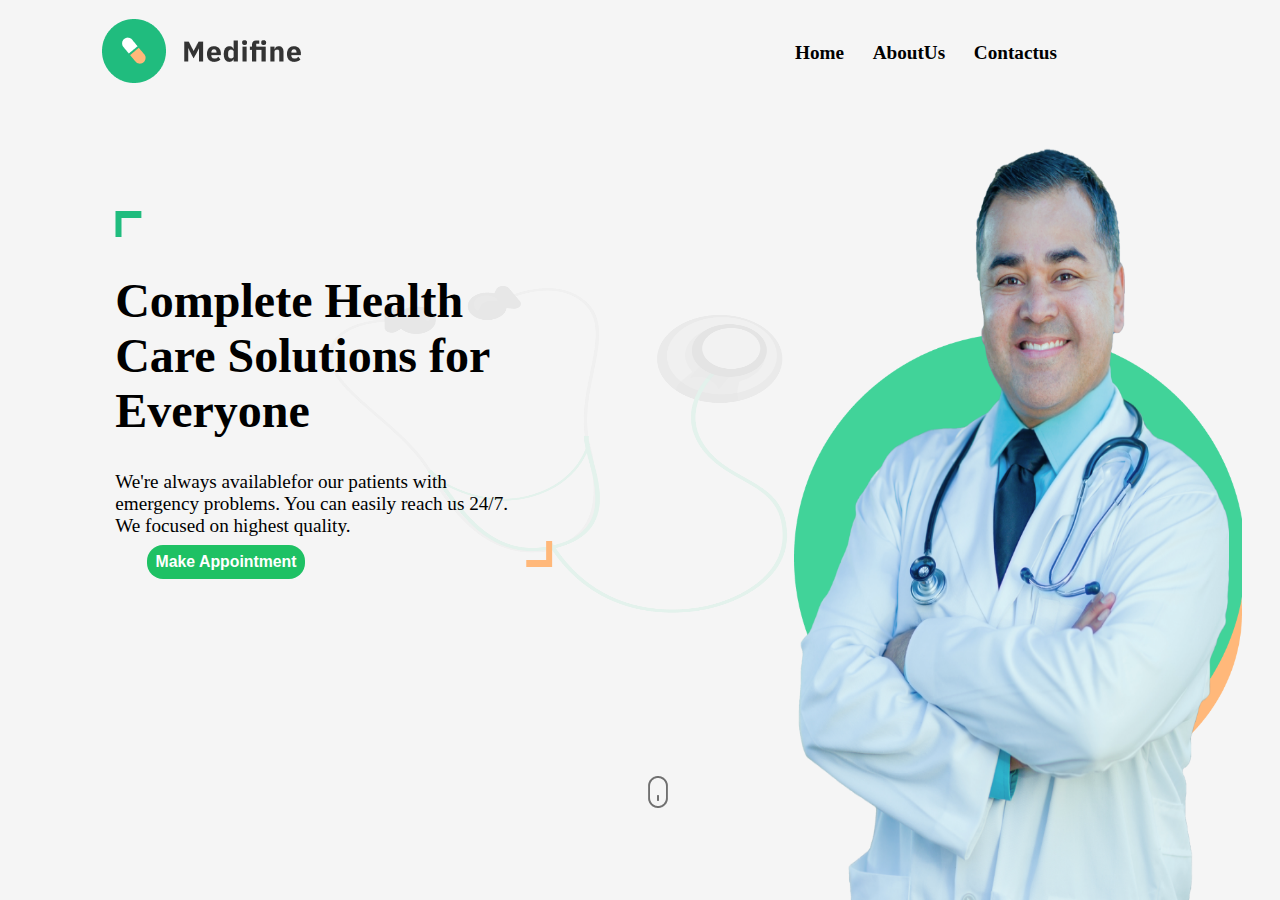
<file: index.html>
<!DOCTYPE html>
<html lang="en">
<head>
    <meta charset="UTF-8">
    <meta http-equiv="X-UA-Compatible" content="IE=edge">
    <meta name="viewport" content="width=\, initial-scale=1.0">
    <title>Medifine</title>
    <link rel="stylesheet" href="multipage_assignment1.css">
</head>
<body>
    <nav class="navbar">
        <img src="logo.png" alt="logo">
        <ul>
            <a href="index.html"><li>Home</li></a>
            <a href="multipage_assignment_1_contd.html"><li>AboutUs</li></a>
            <a href="multipage_assignment_1_contactus.html"><li>Contactus</li></a>
        </ul>
    </nav>
    <div class="main">
        <div class="text">
            <div class="left">
                <img src="topAngle.png" alt="top" class="top">
                <h1>Complete Health Care Solutions for Everyone</h1>
                <p>We're always availablefor our patients with emergency problems. You can easily reach us 24/7. We focused on highest quality.</p>
                <button class="make">Make Appointment</button>
                <img src="bottomAngle.png" alt="bottom" class="bottom">
            </div>
        </div>
        <img src="mouse.png" alt="mouse" class="mouse">
        <div class="text">
            <div class="right">
                <img src="greenBox.png" alt="greenBox" class="green">
                <img src="yellowBox.png" alt="yellowBox" class="yellow">
                <img src="doctor.png" alt="doctor" class="doctor">
            </div>
        </div>
    </div>
</body>
</html>
</file>
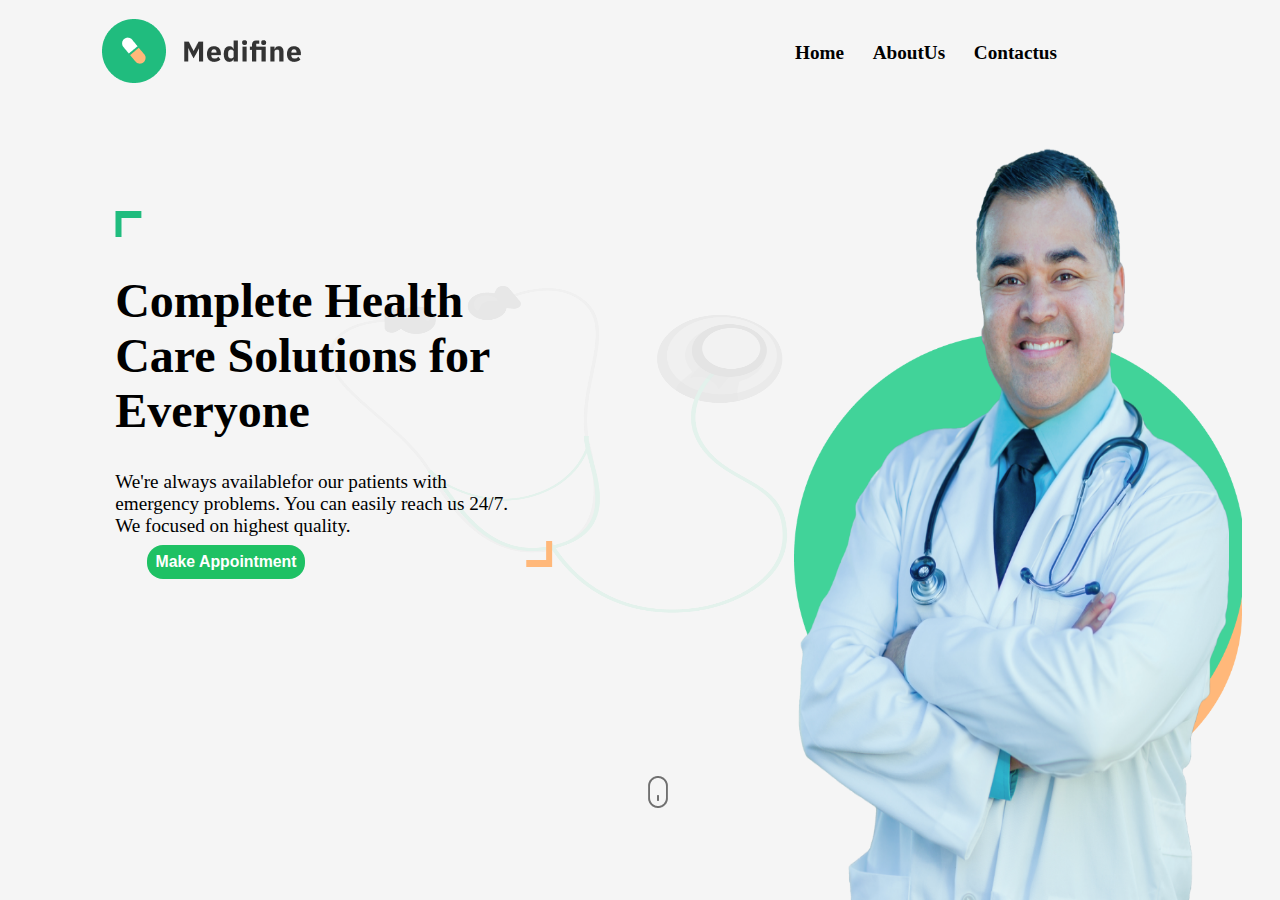
<file: multipage_assignment_1.html>
<!DOCTYPE html>
<html lang="en">
<head>
    <meta charset="UTF-8">
    <meta http-equiv="X-UA-Compatible" content="IE=edge">
    <meta name="viewport" content="width=\, initial-scale=1.0">
    <title>Medifine</title>
    <link rel="stylesheet" href="multipage_assignment1.css">
</head>
<body>
    <nav class="navbar">
        <img src="logo.png" alt="logo">
        <ul>
            <a href="multipage_assignment_1.html"><li>Home</li></a>
            <a href="multipage_assignment_1_contd.html"><li>AboutUs</li></a>
            <a href="multipage_assignment_1_contactus.html"><li>Contactus</li></a>
        </ul>
    </nav>
    <div class="main">
        <div class="text">
            <div class="left">
                <img src="topAngle.png" alt="top" class="top">
                <h1>Complete Health Care Solutions for Everyone</h1>
                <p>We're always availablefor our patients with emergency problems. You can easily reach us 24/7. We focused on highest quality.</p>
                <button class="make">Make Appointment</button>
                <img src="bottomAngle.png" alt="bottom" class="bottom">
            </div>
        </div>
        <img src="mouse.png" alt="mouse" class="mouse">
        <div class="text">
            <div class="right">
                <img src="greenBox.png" alt="greenBox" class="green">
                <img src="yellowBox.png" alt="yellowBox" class="yellow">
                <img src="doctor.png" alt="doctor" class="doctor">
            </div>
        </div>
    </div>
</body>
</html>
</file>
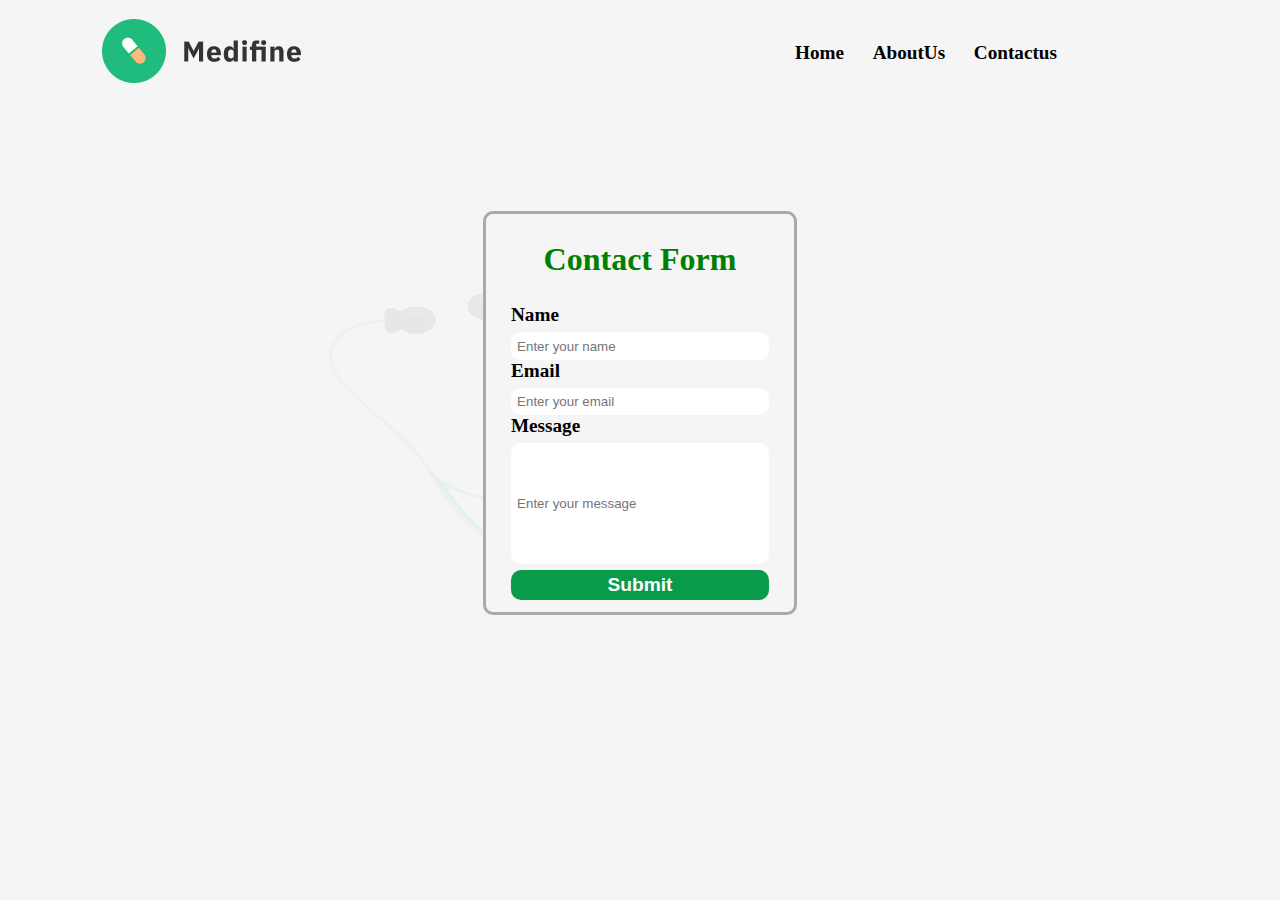
<file: multipage_assignment_1_contactus.html>
<!DOCTYPE html>
<html lang="en">
<head>
    <meta charset="UTF-8">
    <meta http-equiv="X-UA-Compatible" content="IE=edge">
    <meta name="viewport" content="width=device-width, initial-scale=1.0">
    <title>Contact Us</title>
    <link rel="stylesheet" href="multipage_assignment1.css">
</head>
<body>
    <nav class="navbar">
        <img src="logo.png" alt="logo">
        <ul>
            <a href="index.html"><li>Home</li></a>
            <a href="multipage_assignment_1_contd.html"><li>AboutUs</li></a>
            <a href="multipage_assignment_1_contactus.html"><li>Contactus</li></a>
        </ul>
    </nav>
    <div class="contact">
        <h2>Contact Form</h2>
        <!-- <p>Name</p> -->
        <label>Name</label><br>
        <input type="text" name="" id="" placeholder="Enter your name"><br>
        <label>Email</label><br>
        <input type="email" name="" id="" placeholder="Enter your email"><br>
        <label>Message</label><br>
        <input type="text" name="" id="message" placeholder="Enter your message"><br>
        <button type="submit">Submit</button>
    </div>
</body>
</html>
</file>
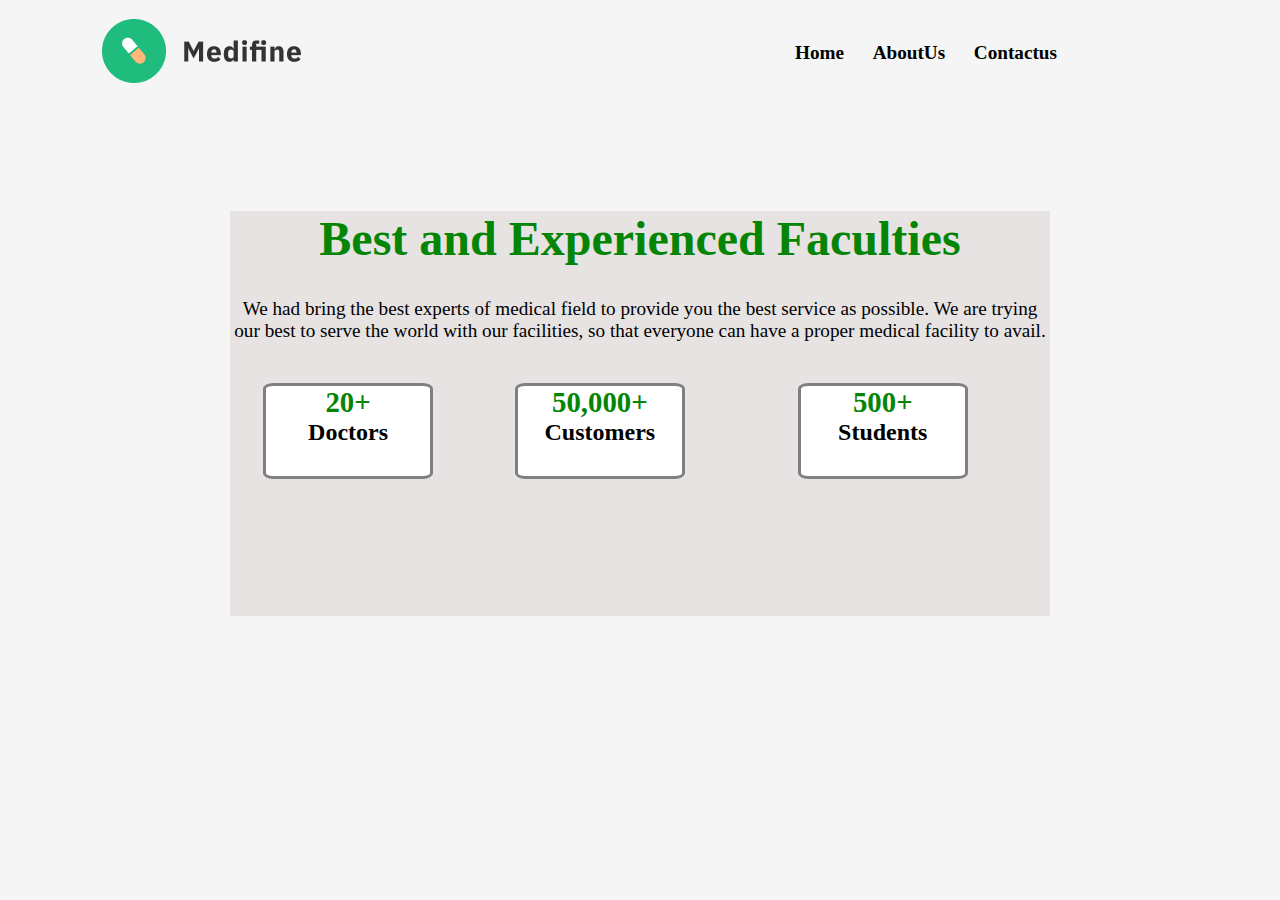
<file: multipage_assignment_1_contd.html>
<!DOCTYPE html>
<html lang="en">
<head>
    <meta charset="UTF-8">
    <meta http-equiv="X-UA-Compatible" content="IE=edge">
    <meta name="viewport" content="width=device-width, initial-scale=1.0">
    <title>About us</title>
    <link rel="stylesheet" href="multipage_assignment1.css">

</head>
<body>
    <nav class="navbar">
        <img src="logo.png" alt="logo">
        <ul>
            <a href="multipage_assignment_1.html"><li>Home</li></a>
            <a href="multipage_assignment_1_contd.html"><li>AboutUs</li></a>
            <a href="multipage_assignment_1_contactus.html"><li>Contactus</li></a>
        </ul>
    </nav>
    <div class="aboutus">
        <h1><span>Best and Experienced Faculties</span></h1>
        <p>We had bring the best experts of medical field to provide you the best service as possible. We are trying our best to serve the world with our facilities, so that everyone can have a proper medical facility to avail.</p>
        <div class="boxes">
            <div class="box b1">
                <span>20+</span><br><p>Doctors</p>
            </div>
            <div class="box b2">
                <span>50,000+</span><br><p>Customers</p>
            </div>
            <div class="box b3">
                <span>500+</span><br><p>Students</p>
            </div>
        </div>
    </div>
</body>
</html>
</file>
<file: multipage_assignment1.css>
body{
    margin: 0;
    padding: 0;
    background-color: whitesmoke;
    background-image: url("stethoscope.png");
    background-repeat: no-repeat;
    background-attachment: fixed;
    background-position: 40%  center;
    background-size:41% 41%;
}
.navbar{
    display: flex;
    padding-top: 1.5%;
    padding-left: 8%;
}
ul{
    display: flex;
    margin-left: 36%;
}
li{
    list-style: none;
    color: black;
    font-weight: 600;
    font-size: larger;
}
li:hover{
    text-decoration: underline;
}
a{
    text-decoration: none;
    margin-top: 3.5%;
    padding-left: 14%;
}
.main{

}
.text{
    width: 50%;
    float: left;
}
.left{
    margin-left: 18%;
    margin-top: 20%;
    margin-right: 19%;
}
.right{
    margin-right:25%;
    margin-top: 20%;
}
.mouse{
    position: absolute;
    bottom: 10%;
}
h1{
    font-size:3em;
}
.green{
    position: absolute;
    z-index: -2;
    right: 3%;
    bottom: 13%;
    size:10%;
    height: 50%;
    width: 35%;
}
.yellow{
    position: absolute;
    z-index: -3;
    right: 3%;
    bottom: 12%;
    height: 40%;
    width: 30%;
}
.doctor{
    position: absolute;
    z-index: -1;
    right: 4%;
    top: 12%;
    height: 88%;
    width: 36%;
}
.make{
    background-color: rgb(30, 193, 100);
    width: 39%;
    padding: 2%;
    color:white;
    font-weight: 700;
    font-size: 99%;
    border-radius: 1rem;
    border-color: aliceblue;
}
.make:hover{
    border-color:darkblue;
}
.bottom{
    position: relative;
    left: 54%;
    top: 20%;
}
.aboutus{
    background-color:rgb(231, 227, 227);
    width: 64%;
    height: 45vh;
    margin: auto;
    margin-top: 10%;
    text-align: center;
}
span{
    color: rgb(5, 133, 5);
    font-weight: 900;
}
.boxes{
    margin-top: 5%;
}
.b1{
    float: left;
    background-color: white;
    width: 20%;
    height: 10vh;
    margin-left: 4%;
    border-color: grey;
    border-radius: 6%;
    border-style:solid;
}
.b2{
    margin-left: 10%;
    float: left;
    width: 20%;
    height: 10vh;
    background-color: white;
    border-color: grey;
    border-radius: 6%;
    border-style:solid;
}
.b3{
    float: right;
    width: 20%;
    background-color: white;
    margin-right: 10%;
    height: 10vh;
    border-color: grey;
    border-radius: 6%;
    border-style:solid;
}
.box span{
    font-size:1.8em;
    font-weight: bolder;
}
p{
    font-size: 1.2em;
    margin: 0;
    padding: 0;
}
.box p{
    font-size: 1.5em;
    font-weight: 600;
}
.contact{
    width: 24%;
    margin: auto;
    margin-top: 10%;
    background-color:whitesmoke;
    border-radius: 10px;
    border-color: darkgray;
    border-style: solid;
}
.contact h2{
    text-align: center;
    font-size: 2em;
    color: green;
    font-weight: 900;
}
.contact label{
    margin-left: 8%;
    font-weight:600;
    font-size: 1.2em;
}
.contact input{
    margin-left: 8%;
    margin-top: 2%;
    margin-bottom: 0%;
    width: 80%;
    border-radius: 10px;
    border: none;
    padding: 2%;
}
button{
    margin-left: 8%;
    background-color: rgb(7, 155, 74);
    width: 84%;
    margin-top: 2%;
    color: white;
    font-weight: 900;
    font-size: 1.2em;
    margin-bottom: 4%;
    border: none;
    border-radius: 10px;
    padding: 4px;
}
#message{
    height: 12vh;
}
</file>
